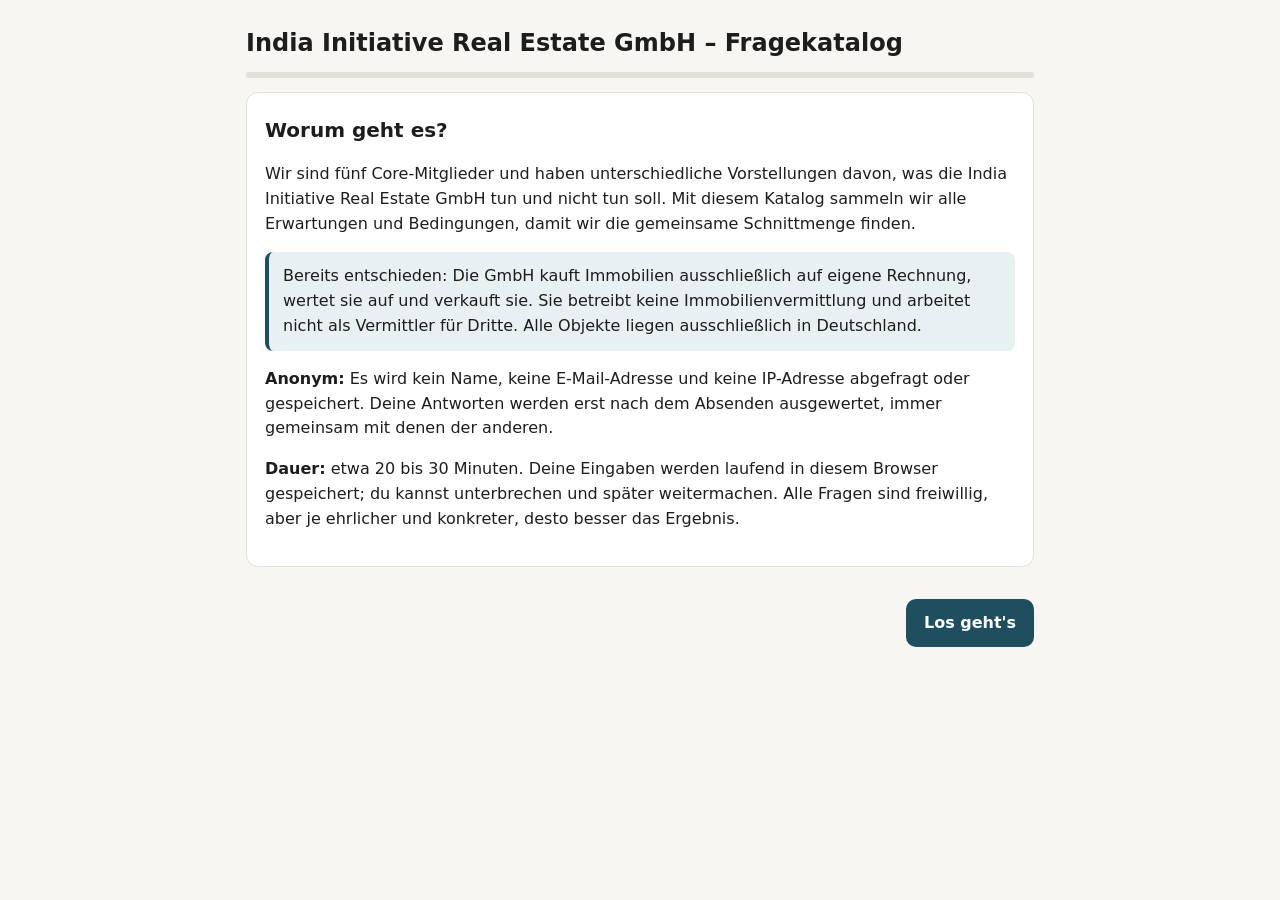
<file: index.html>
<!doctype html>
<html lang="de">
<head>
<meta charset="utf-8">
<meta name="viewport" content="width=device-width,initial-scale=1">
<meta name="robots" content="noindex,nofollow">
<title>Fragekatalog – India Initiative Real Estate GmbH</title>
<link rel="stylesheet" href="style.css">
</head>
<body>
<div class="wrap">
  <h1 id="title"></h1>
  <div class="bar"><div id="prog" style="width:0"></div></div>
  <div class="mute" id="step"></div>
  <div id="view"></div>
  <div class="nav">
    <button class="sec" id="back">Zurück</button>
    <button id="next">Weiter</button>
  </div>
</div>
<script src="config.js"></script>
<script src="questions.js"></script>
<script src="app.js"></script>
</body>
</html>
</file>
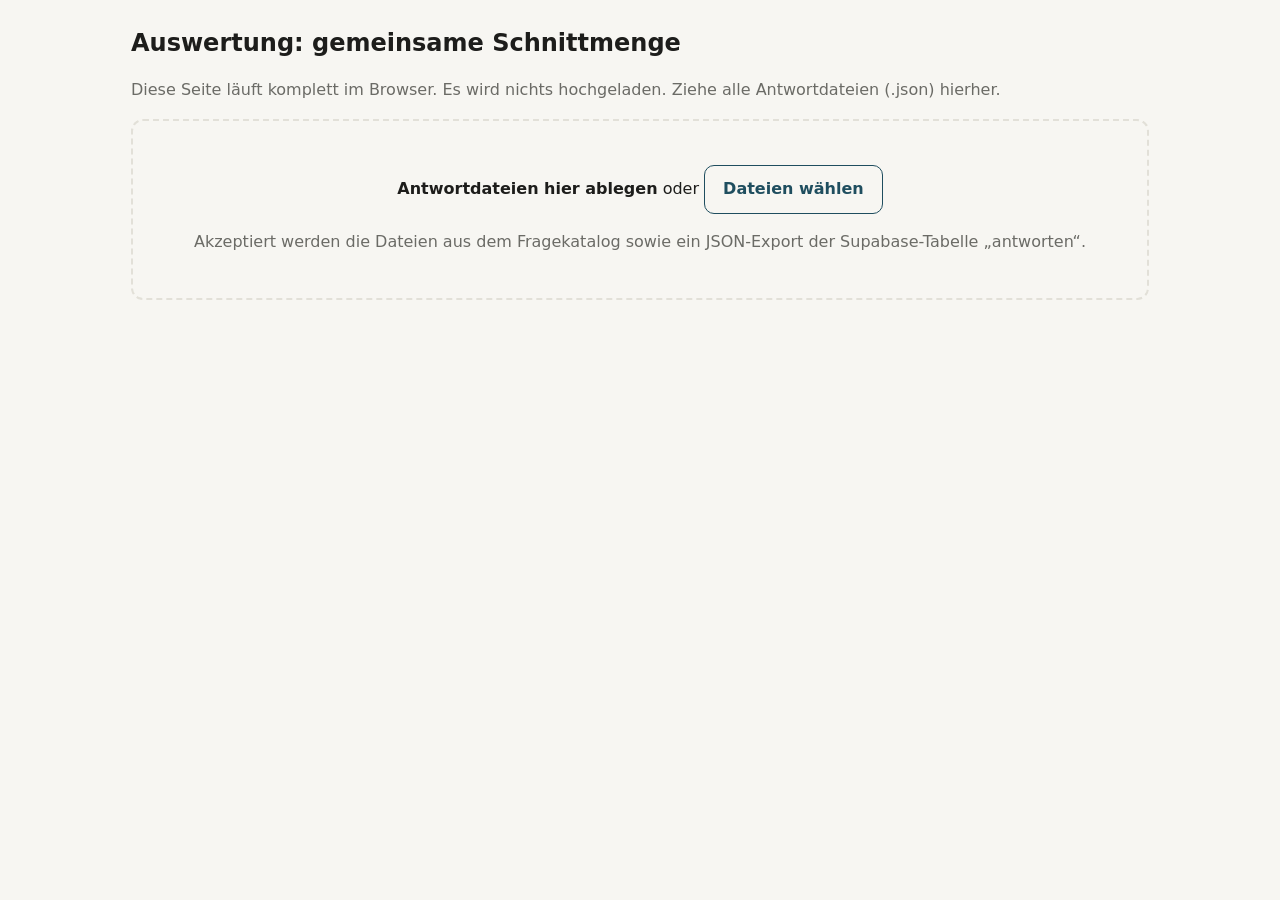
<file: auswertung.html>
<!doctype html>
<html lang="de">
<head>
<meta charset="utf-8">
<meta name="viewport" content="width=device-width,initial-scale=1">
<meta name="robots" content="noindex,nofollow">
<title>Auswertung – Fragekatalog</title>
<link rel="stylesheet" href="style.css">
</head>
<body>
<div class="wrap" style="max-width:1050px">
  <h1>Auswertung: gemeinsame Schnittmenge</h1>
  <p class="mute">Diese Seite läuft komplett im Browser. Es wird nichts hochgeladen. Ziehe alle Antwortdateien (.json) hierher.</p>
  <div class="drop" id="drop">
    <p><b>Antwortdateien hier ablegen</b> oder
      <label class="btn sec" style="cursor:pointer">Dateien wählen<input type="file" id="files" multiple accept=".json" hidden></label></p>
    <p class="mute">Akzeptiert werden die Dateien aus dem Fragekatalog sowie ein JSON-Export der Supabase-Tabelle „antworten“.</p>
  </div>
  <div id="out"></div>
</div>
<script src="questions.js"></script>
<script>
const $ = (s) => document.querySelector(s);
const esc = (t) => String(t).replace(/[&<>"]/g, (c) => ({ "&": "&amp;", "<": "&lt;", ">": "&gt;", '"': "&quot;" }[c]));
const shuffle = (a) => { a = a.slice(); for (let i = a.length - 1; i > 0; i--) { const j = Math.floor(Math.random() * (i + 1)); [a[i], a[j]] = [a[j], a[i]]; } return a; };
const BADGE = { einig: ['b-ok', 'Einig'], spanne: ['b-warn', 'Spanne'], konflikt: ['b-bad', 'Konflikt'], veto: ['b-bad', 'Nie-Veto'], text: ['b-mute', 'Freitext'], multi: ['b-mute', 'Verteilung'] };

let responses = [];

function load(files) {
  const reads = [...files].map((f) => f.text().then((t) => { try { return JSON.parse(t); } catch (e) { return null; } }));
  Promise.all(reads).then((all) => {
    const list = [];
    all.forEach((d) => { if (!d) return; (Array.isArray(d) ? d : [d]).forEach((x) => { const a = x.answers || x; if (a && typeof a === 'object') list.push({ id: x.id || Math.random(), a }); }); });
    // Dubletten (gleicher Code) entfernen
    const seen = new Set(); responses = list.filter((r) => (seen.has(r.id) ? false : seen.add(r.id)));
    render();
  });
}
$('#files').onchange = (e) => load(e.target.files);
const drop = $('#drop');
drop.ondragover = (e) => { e.preventDefault(); };
drop.ondrop = (e) => { e.preventDefault(); load(e.dataTransfer.files); };

function spreadClass(vals) {
  if (vals.length < 2) return 'einig';
  const s = Math.max(...vals) - Math.min(...vals);
  return s <= 1 ? 'einig' : s === 2 ? 'spanne' : 'konflikt';
}

function evalScale(vals) {
  vals = vals.map(Number).filter((n) => n >= 1 && n <= 5);
  if (!vals.length) return null;
  const mean = vals.reduce((a, b) => a + b, 0) / vals.length;
  return { cls: spreadClass(vals), text: `Werte: ${vals.sort().join(', ')} · Mittel ${mean.toFixed(1)}` };
}
function evalChoices(vals) {
  vals = vals.filter(Boolean);
  if (!vals.length) return null;
  const c = {}; vals.forEach((v) => (c[v] = (c[v] || 0) + 1));
  const e = Object.entries(c).sort((a, b) => b[1] - a[1]);
  const share = e[0][1] / vals.length;
  return { cls: e.length === 1 ? 'einig' : share >= 0.6 ? 'spanne' : 'konflikt', text: e.map(([k, n]) => `${esc(k)}: ${n}`).join(' · ') };
}
function evalMKN(vals) {
  vals = vals.filter(Boolean);
  if (!vals.length) return null;
  const c = { Muss: 0, Kann: 0, Egal: 0, Nie: 0 }; vals.forEach((v) => c[v]++);
  let cls = new Set(vals).size === 1 ? 'einig' : 'spanne';
  if (c.Nie && c.Muss) cls = 'konflikt'; else if (c.Nie) cls = 'veto';
  return { cls, text: Object.entries(c).filter(([, n]) => n).map(([k, n]) => `${k}: ${n}`).join(' · ') };
}

function build() {
  const rows = [];
  SECTIONS.forEach((s) => {
    s.items.forEach((it) => {
      const get = (r) => r.a[it.id];
      if (it.type === 'scale') rows.push({ sec: s.title, q: it.q, ...(evalScale(responses.map(get)) || {}) });
      else if (it.type === 'single') rows.push({ sec: s.title, q: it.q, ...(evalChoices(responses.map(get)) || {}) });
      else if (it.type === 'multi') {
        const c = {}; responses.forEach((r) => (get(r) || []).forEach((v) => (c[v] = (c[v] || 0) + 1)));
        const e = Object.entries(c).sort((a, b) => b[1] - a[1]);
        rows.push({ sec: s.title, q: it.q, cls: e.length ? 'multi' : undefined, text: e.map(([k, n]) => `${esc(k)}: ${n}`).join(' · ') });
      } else if (it.type === 'matrix' || it.type === 'matrixscale') {
        it.rows.forEach((row) => {
          const vals = responses.map((r) => (get(r) || {})[row]);
          const ev = it.type === 'matrix' ? evalMKN(vals) : evalScale(vals);
          rows.push({ sec: s.title, q: row, ...(ev || {}) });
        });
      } else if (it.type === 'text') {
        const t = shuffle(responses.map(get).filter((x) => x && String(x).trim()));
        rows.push({ sec: s.title, q: it.q, cls: t.length ? 'text' : undefined, text: t.map((x) => '• ' + esc(x)).join('<br>') });
      }
    });
  });
  return rows.filter((r) => r.cls);
}

function render() {
  const rows = build();
  const n = responses.length;
  const cnt = (c) => rows.filter((r) => r.cls === c).length;
  let h = `<div class="card"><b>${n}</b> Antworten geladen. Einig: <b>${cnt('einig')}</b> · Spanne: <b>${cnt('spanne')}</b> · Konflikt: <b>${cnt('konflikt')}</b> · Nie-Veto: <b>${cnt('veto')}</b>
  <p class="mute">Regeln: Skalen mit höchstens 1 Punkt Abstand = einig, 2 Punkte = Spanne, mehr = Konflikt. Bei Tätigkeiten: ein „Nie“ setzt die Tätigkeit zunächst auf die Verbotsliste (Nie-Veto), „Nie“ gegen „Muss“ ist ein Konflikt. Bei Einzelwahl: alle gleich = einig, mindestens 60 % für eine Option = Spanne, sonst Konflikt. Freitexte sind gemischt, damit man Antworten nicht einer Person zuordnen kann.</p>
  ${n < 3 ? '<div class="notice">Bei weniger als 3 Antworten ist die Anonymität nicht gewährleistet.</div>' : ''}
  <p><label><input type="checkbox" id="only"> nur Spanne, Konflikt und Veto anzeigen</label> <button class="sec" id="csv">CSV exportieren</button></p></div>`;
  h += '<table class="res"><tr><th>Abschnitt</th><th>Frage / Tätigkeit</th><th>Ergebnis</th><th>Antworten</th></tr>';
  rows.forEach((r) => {
    const [bc, bt] = BADGE[r.cls];
    h += `<tr data-cls="${r.cls}"><td class="mute">${esc(r.sec.split(':')[0])}</td><td>${esc(r.q)}</td><td><span class="badge ${bc}">${bt}</span></td><td>${r.text || ''}</td></tr>`;
  });
  h += '</table>';
  $('#out').innerHTML = h;
  $('#only').onchange = (e) => document.querySelectorAll('table.res tr[data-cls]').forEach((tr) => { tr.style.display = e.target.checked && !['spanne', 'konflikt', 'veto'].includes(tr.dataset.cls) ? 'none' : ''; });
  $('#csv').onclick = () => {
    const lines = [['Abschnitt', 'Frage', 'Ergebnis', 'Antworten']].concat(rows.map((r) => [r.sec, r.q, BADGE[r.cls][1], (r.text || '').replace(/<br>/g, ' | ').replace(/&amp;/g, '&')]));
    const csv = lines.map((l) => l.map((c) => '"' + String(c).replace(/"/g, '""') + '"').join(';')).join('\n');
    const a = document.createElement('a'); a.href = URL.createObjectURL(new Blob(['﻿' + csv], { type: 'text/csv' })); a.download = 'auswertung.csv'; a.click();
  };
}
</script>
</body>
</html>
</file>
<file: style.css>
:root{--bg:#f7f6f2;--card:#fff;--ink:#1d1d1b;--mute:#6b6b66;--line:#e2e0d8;--acc:#1f4e5f;--acc2:#e8f0f2;--ok:#2e7d4f;--warn:#b7791f;--bad:#b3261e}
@media (prefers-color-scheme:dark){:root{--bg:#161615;--card:#201f1d;--ink:#eeeeea;--mute:#a3a29b;--line:#35342f;--acc:#7fb7c8;--acc2:#223238}}
*{box-sizing:border-box}
body{margin:0;background:var(--bg);color:var(--ink);font:16px/1.55 system-ui,-apple-system,"Segoe UI",Roboto,sans-serif}
.wrap{max-width:820px;margin:0 auto;padding:20px 16px 80px}
h1{font-size:1.5rem;margin:.2em 0}
h2{font-size:1.25rem;margin:.2em 0 .6em}
.mute{color:var(--mute)}
.card{background:var(--card);border:1px solid var(--line);border-radius:12px;padding:18px;margin:14px 0}
.q{margin:22px 0}
.q>.label{font-weight:600;margin-bottom:6px}
.hint{color:var(--mute);font-size:.9rem;margin:-2px 0 6px}
textarea,input[type=text]{width:100%;padding:10px;border:1px solid var(--line);border-radius:8px;background:var(--bg);color:var(--ink);font:inherit}
textarea{min-height:90px;resize:vertical}
.opts{display:flex;flex-wrap:wrap;gap:8px}
.opt{display:flex;align-items:center;gap:8px;padding:8px 12px;border:1px solid var(--line);border-radius:999px;cursor:pointer;background:var(--bg)}
.opt:has(input:checked){background:var(--acc2);border-color:var(--acc)}
.scale{display:flex;gap:8px;align-items:center;flex-wrap:wrap}
.scale .end{font-size:.85rem;color:var(--mute);max-width:140px}
.scale .opt{padding:8px 14px}
.matrix{width:100%;border-collapse:collapse;font-size:.95rem}
.matrix th,.matrix td{padding:8px 6px;border-bottom:1px solid var(--line);text-align:center}
.matrix td:first-child,.matrix th:first-child{text-align:left;width:46%}
.matrix input{width:20px;height:20px;accent-color:var(--acc)}
.nav{display:flex;justify-content:space-between;gap:10px;margin-top:20px;position:sticky;bottom:0;padding:12px 0;background:linear-gradient(transparent,var(--bg) 30%)}
button,.btn{background:var(--acc);color:#fff;border:0;border-radius:10px;padding:11px 18px;font:inherit;font-weight:600;cursor:pointer;text-decoration:none;display:inline-block}
button.sec,.btn.sec{background:transparent;color:var(--acc);border:1px solid var(--acc)}
button:disabled{opacity:.5;cursor:default}
.bar{height:6px;background:var(--line);border-radius:6px;overflow:hidden;margin:10px 0 4px}
.bar>div{height:100%;background:var(--acc);transition:width .2s}
.badge{display:inline-block;padding:2px 10px;border-radius:999px;font-size:.8rem;font-weight:700;color:#fff}
.b-ok{background:var(--ok)}.b-warn{background:var(--warn)}.b-bad{background:var(--bad)}.b-mute{background:var(--mute)}
table.res{width:100%;border-collapse:collapse;font-size:.9rem}
table.res th,table.res td{border-bottom:1px solid var(--line);padding:8px;text-align:left;vertical-align:top}
.drop{border:2px dashed var(--line);border-radius:12px;padding:28px;text-align:center}
.notice{background:var(--acc2);border-left:4px solid var(--acc);padding:12px 14px;border-radius:8px;margin:12px 0}
@media print{.nav,.drop,button{display:none}}
</file>
